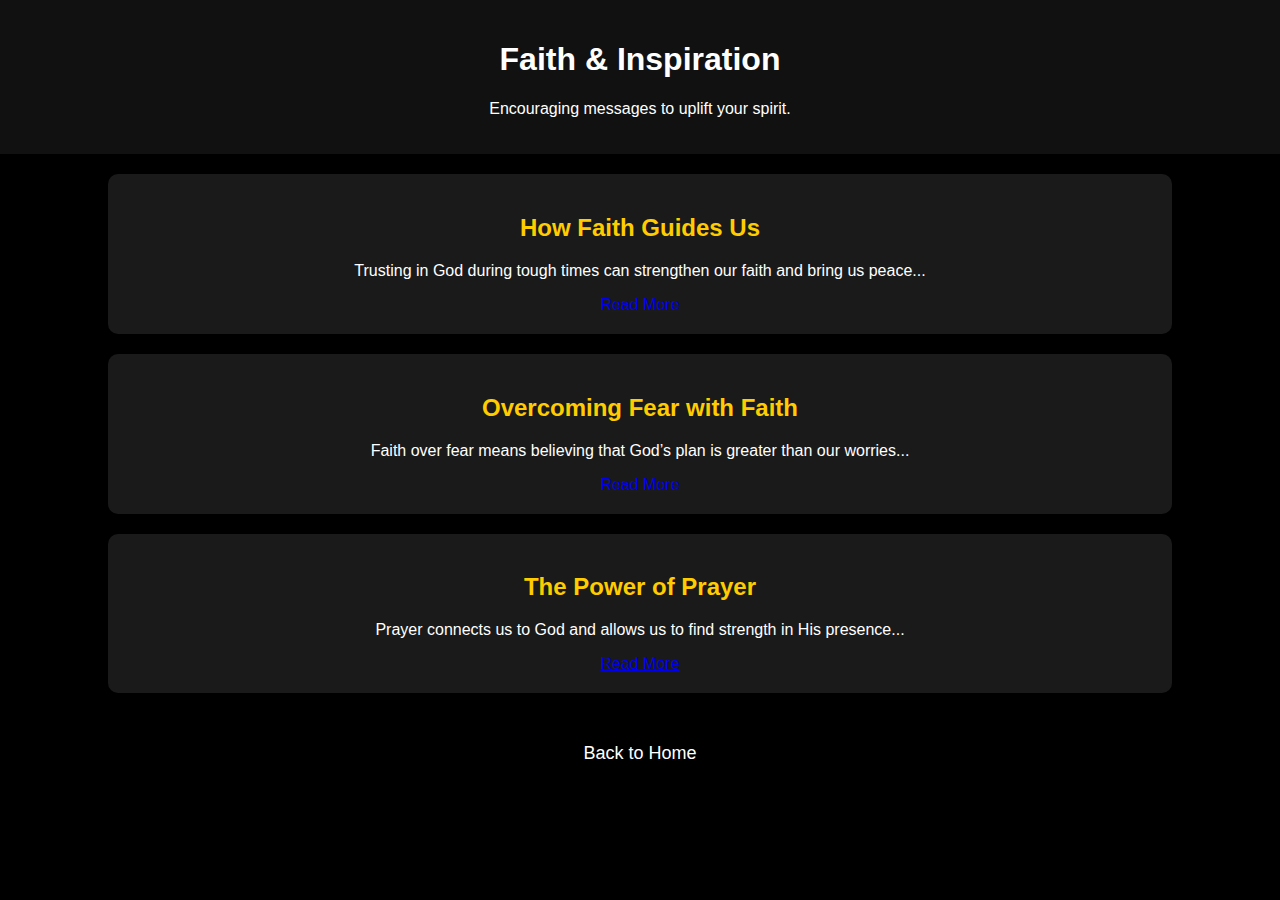
<file: blog.html>
<!DOCTYPE html>
<html lang="en">
<head>
    <meta charset="UTF-8">
    <meta name="viewport" content="width=device-width, initial-scale=1.0">
    <title>Blog | TIG Apparel</title>
    <link rel="stylesheet" href="styles.css">
    <style>
        body {
            text-align: center;
            color: white;
            font-family: Arial, sans-serif;
        }
        .blog-post {
            background: rgba(255, 255, 255, 0.1);
            padding: 20px;
            margin: 20px auto;
            width: 80%;
            border-radius: 10px;
        }
        .blog-post h2 {
            color: #ffcc00;
        }
        .blog-post p {
            font-size: 16px;
        }
        .back-home {
            display: inline-block;
            background-color: #000;
            color: #fff;
            padding: 10px 20px;
            font-size: 18px;
            text-decoration: none;
            border-radius: 5px;
            margin-top: 20px;
        }
        .back-home:hover {
            background-color: #444;
        }
    </style>
</head>
<body>
    <header>
        <h1>Faith & Inspiration</h1>
        <p>Encouraging messages to uplift your spirit.</p>
    </header>
    
    <section class="blog-post">
        <h2>How Faith Guides Us</h2>
        <p>Trusting in God during tough times can strengthen our faith and bring us peace...</p>
        <a href="faith_guides.html">Read More</a>
    </section>

    <section class="blog-post">
        <h2>Overcoming Fear with Faith</h2>
        <p>Faith over fear means believing that God’s plan is greater than our worries...</p>
        <a href="overcoming_fear.html">Read More</a>
    </section>

    <section class="blog-post">
        <h2>The Power of Prayer</h2>
        <p>Prayer connects us to God and allows us to find strength in His presence...</p>
        <a href="power_of_prayer.html">Read More</a>
    </section>
    
    <a href="index.html" class="back-home">Back to Home</a>
</body>
</html>
</file>
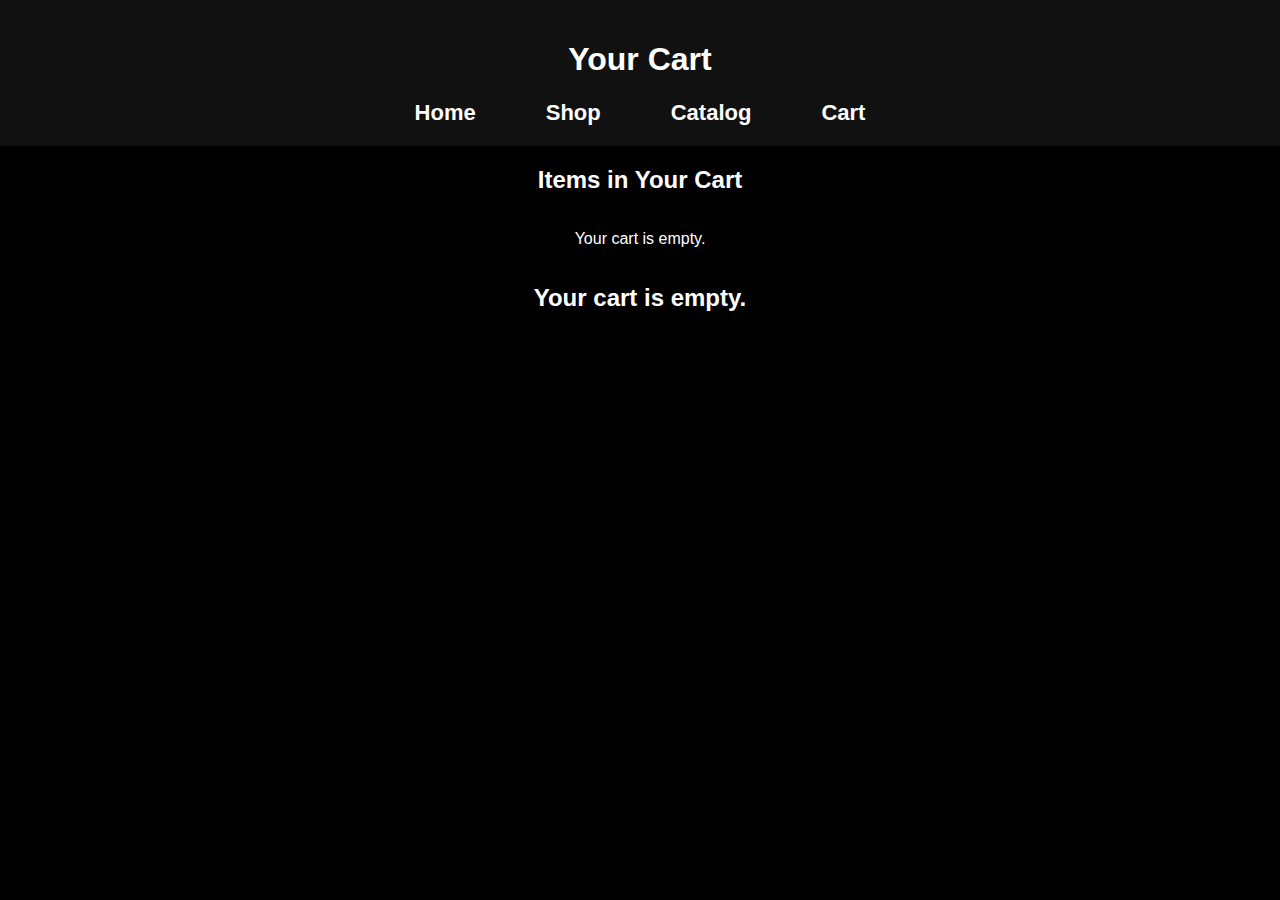
<file: cart.html>
<!DOCTYPE html>
<html lang="en">
<head>
    <meta charset="UTF-8">
    <meta name="viewport" content="width=device-width, initial-scale=1.0">
    <title>Cart | TIG Apparel</title>
    <link rel="stylesheet" href="styles.css">
    <style>
        .cart-items {
            text-align: center;
            margin-top: 20px;
        }
        #cart-list {
            list-style: none;
            padding: 0;
            display: flex;
            flex-direction: column;
            align-items: center;
        }
        .cart-item {
            display: flex;
            align-items: center;
            gap: 10px;
            background: #f4f4f4;
            padding: 10px;
            margin: 5px;
            border-radius: 5px;
            width: 50%;
            justify-content: space-between;
        }
        .remove-item {
            background: red;
            color: white;
            border: none;
            padding: 5px 10px;
            cursor: pointer;
            border-radius: 5px;
        }
        .cart-empty {
            font-size: 24px;
            font-weight: bold;
            text-align: center;
            margin-top: 20px;
        }
    </style>
</head>
<body>
    <header>
        <h1>Your Cart</h1>
        <nav>
            <ul>
                <li><a href="index.html">Home</a></li>
                <li><a href="shop.html">Shop</a></li>
                <li><a href="catalog.html">Catalog</a></li>
                <li><a href="cart.html">Cart</a></li>
            </ul>
        </nav>
    </header>
    
    <section class="cart-items">
        <h2>Items in Your Cart</h2>
        <ul id="cart-list"></ul>
        <p id="cart-empty" class="cart-empty">Your cart is empty.</p>
    </section>
    

    
    <script src="cart.js"></script>
</body>
</html>
</file>
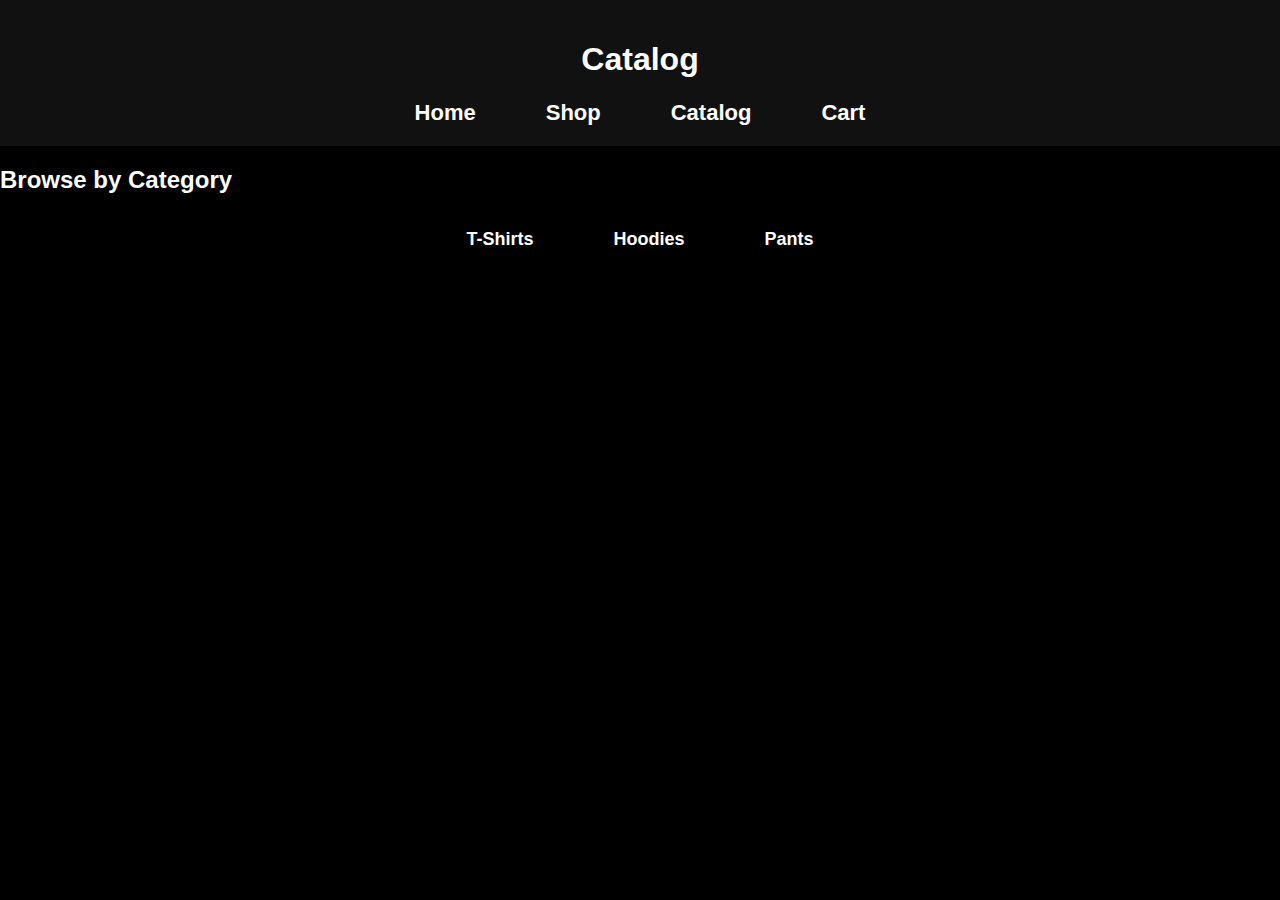
<file: catalog.html>
<!DOCTYPE html>
<html lang="en">
<head>
    <meta charset="UTF-8">
    <meta name="viewport" content="width=device-width, initial-scale=1.0">
    <title>Catalog | TIG Apparel</title>
    <link rel="stylesheet" href="styles.css">
    <style>
        .category-tabs {
            display: flex;
            justify-content: center;
            gap: 20px;
            margin-top: 20px;
        }
        .category-btn {
            background-color: #000;
            color: #fff;
            border: none;
            padding: 15px 30px;
            font-size: 18px;
            font-weight: bold;
            cursor: pointer;
            border-radius: 5px;
            transition: background 0.3s;
        }
        .category-btn:hover {
            background-color: #444;
        }
    </style>
</head>
<body>
    <header>
        <h1>Catalog</h1>
        <nav>
            <ul>
                <li><a href="index.html">Home</a></li>
                <li><a href="shop.html">Shop</a></li>
                <li><a href="catalog.html">Catalog</a></li>
                <li><a href="cart.html">Cart</a></li>
            </ul>
        </nav>
    </header>
    
    <section class="categories">
        <h2>Browse by Category</h2>
        <div class="category-tabs">
            <button class="category-btn" data-category="tshirts">T-Shirts</button>
            <button class="category-btn" data-category="hoodies">Hoodies</button>
            <button class="category-btn" data-category="pants">Pants</button>
        </div>
    </section>
    
    
    <script src="catalog.js"></script>
</body>
</html>
</file>
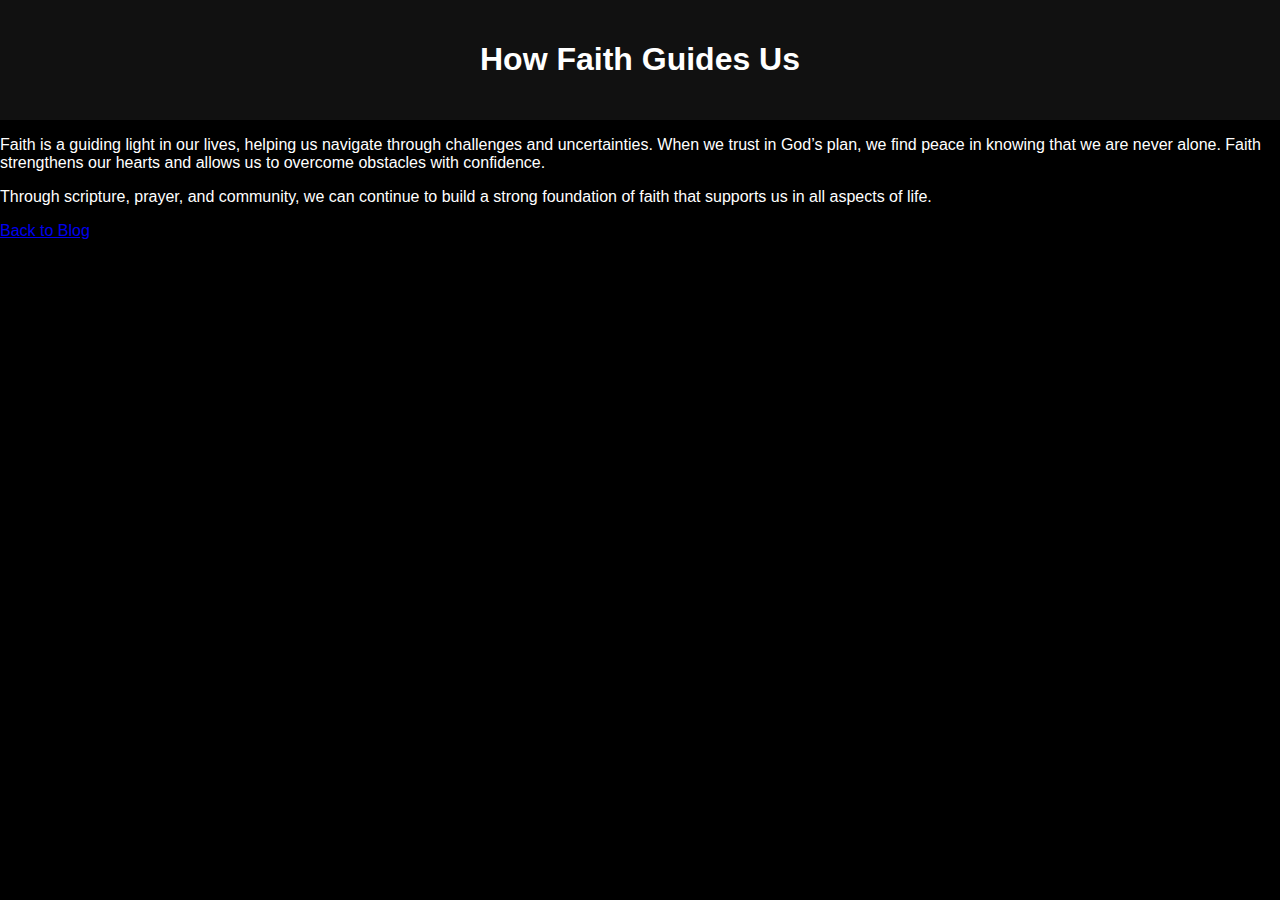
<file: how_faith_guides.html>
<!DOCTYPE html>
<html lang="en">
<head>
    <meta charset="UTF-8">
    <meta name="viewport" content="width=device-width, initial-scale=1.0">
    <title>How Faith Guides Us | TIG Apparel</title>
    <link rel="stylesheet" href="styles.css">
</head>
<body>
    <header>
        <h1>How Faith Guides Us</h1>
    </header>
    <section>
        <p>Faith is a guiding light in our lives, helping us navigate through challenges and uncertainties. When we trust in God’s plan, we find peace in knowing that we are never alone. Faith strengthens our hearts and allows us to overcome obstacles with confidence.</p>
        <p>Through scripture, prayer, and community, we can continue to build a strong foundation of faith that supports us in all aspects of life.</p>
    </section>
    <a href="blog.html">Back to Blog</a>
</body>
</html>
</file>
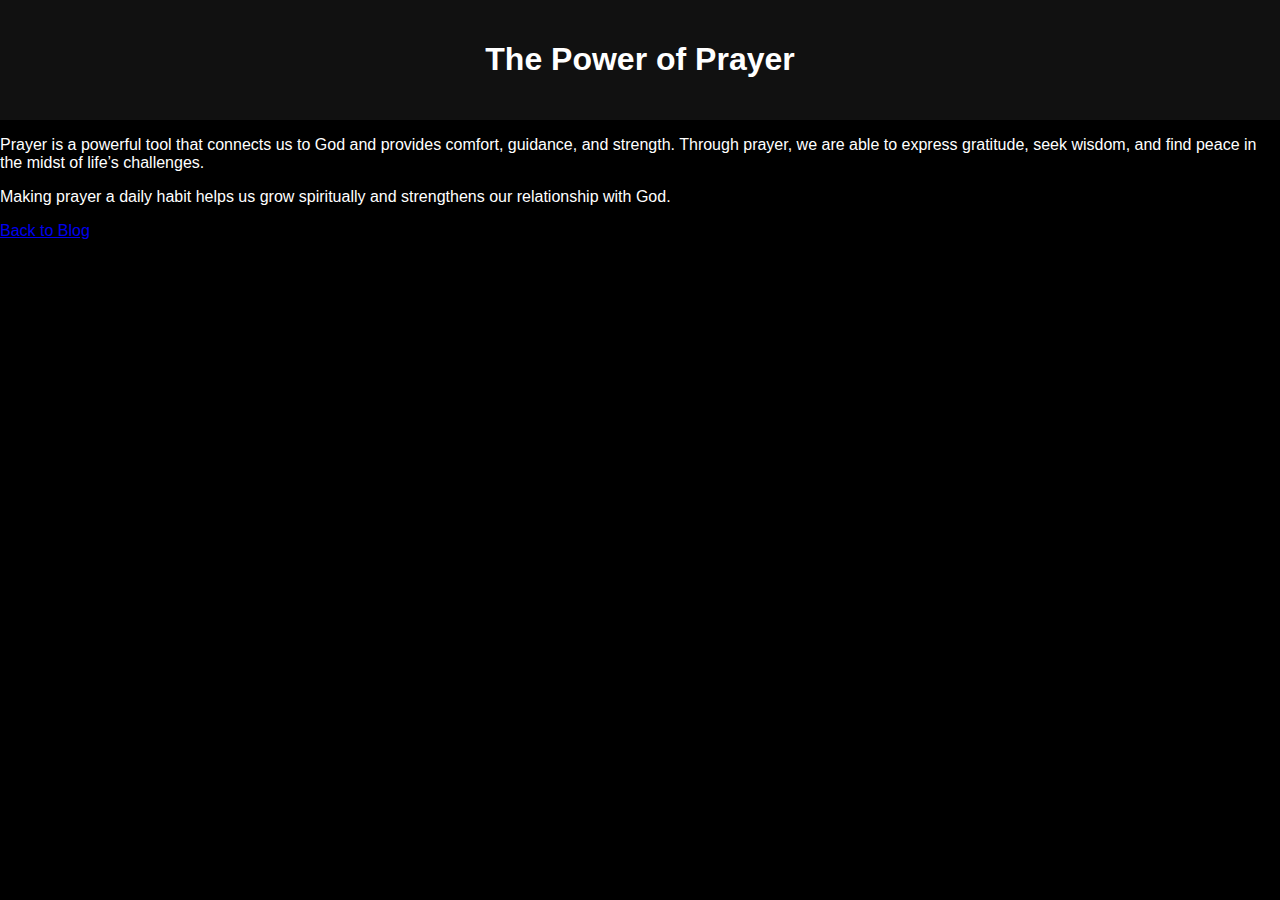
<file: power_of_prayer.html>
<!DOCTYPE html>
<html lang="en">
<head>
    <meta charset="UTF-8">
    <meta name="viewport" content="width=device-width, initial-scale=1.0">
    <title>The Power of Prayer | TIG Apparel</title>
    <link rel="stylesheet" href="styles.css">
</head>
<body>
    <header>
        <h1>The Power of Prayer</h1>
    </header>
    <section>
        <p>Prayer is a powerful tool that connects us to God and provides comfort, guidance, and strength. Through prayer, we are able to express gratitude, seek wisdom, and find peace in the midst of life’s challenges.</p>
        <p>Making prayer a daily habit helps us grow spiritually and strengthens our relationship with God.</p>
    </section>
    <a href="blog.html">Back to Blog</a>
</body>
</html>
</file>
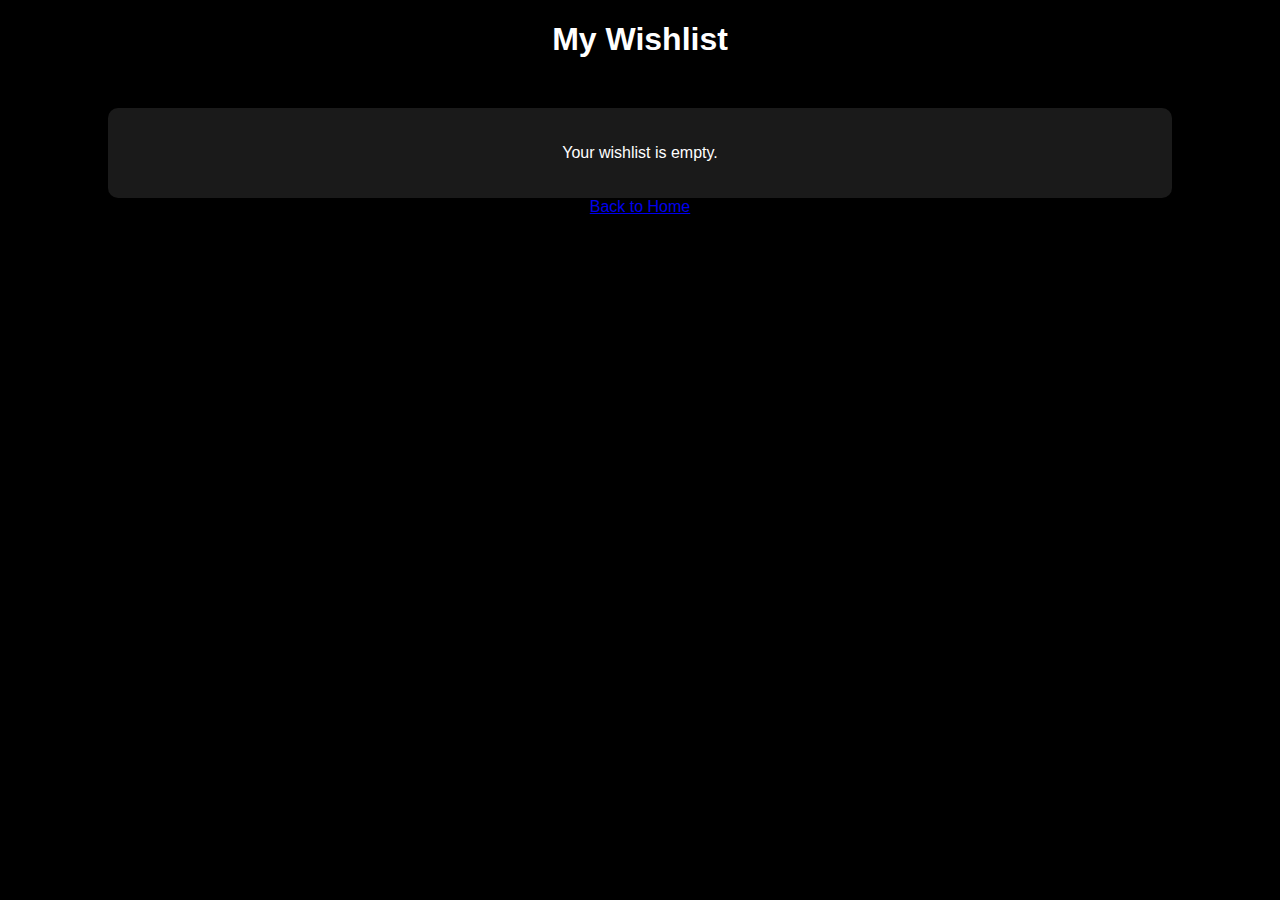
<file: wishlist.html>
<!DOCTYPE html>
<html lang="en">
<head>
    <meta charset="UTF-8">
    <meta name="viewport" content="width=device-width, initial-scale=1.0">
    <title>Wishlist | TIG Apparel</title>
    <link rel="stylesheet" href="styles.css">
    <script>
        function displayWishlist() {
            let wishlist = JSON.parse(localStorage.getItem('wishlist')) || [];
            let wishlistContainer = document.getElementById('wishlist-items');
            wishlistContainer.innerHTML = '';

            if (wishlist.length === 0) {
                wishlistContainer.innerHTML = '<p>Your wishlist is empty.</p>';
            } else {
                wishlist.forEach((item, index) => {
                    let listItem = document.createElement('div');
                    listItem.classList.add('wishlist-item');
                    listItem.innerHTML = `
                        <p>${item}</p>
                        <button onclick="removeFromWishlist(${index})">Remove</button>
                    `;
                    wishlistContainer.appendChild(listItem);
                });
            }
        }

        function removeFromWishlist(index) {
            let wishlist = JSON.parse(localStorage.getItem('wishlist')) || [];
            wishlist.splice(index, 1);
            localStorage.setItem('wishlist', JSON.stringify(wishlist));
            displayWishlist();
        }

        document.addEventListener('DOMContentLoaded', displayWishlist);
    </script>
    <style>
        body {
            text-align: center;
            color: white;
            font-family: Arial, sans-serif;
        }
        .wishlist-container {
            background: rgba(255, 255, 255, 0.1);
            padding: 20px;
            border-radius: 10px;
            width: 80%;
            margin: auto;
            margin-top: 50px;
        }
        .wishlist-item {
            display: flex;
            justify-content: space-between;
            background: rgba(0, 0, 0, 0.3);
            padding: 10px;
            margin: 5px 0;
            border-radius: 5px;
        }
        .wishlist-item button {
            background-color: red;
            color: white;
            border: none;
            padding: 5px 10px;
            cursor: pointer;
        }
    </style>
</head>
<body>
    <h1>My Wishlist</h1>
    <div class="wishlist-container">
        <div id="wishlist-items"></div>
    </div>
    <a href="index.html" class="back-home">Back to Home</a>
</body>
</html>
</file>
<file: styles.css>
/* General Styles */
body {
    font-family: Arial, sans-serif;
    margin: 0;
    padding: 0;
    background-color: #000;
    color: #fff;
}

/* Header */
header {
    background-color: #111;
    padding: 20px;
    text-align: center;
}

nav ul {
    list-style: none;
    padding: 0;
    margin: 0;
    display: flex;
    justify-content: center;
    gap: 30px;
}

nav ul li {
    display: inline;
}

nav ul li a {
    color: #fff;
    text-decoration: none;
    font-size: 22px;
    font-weight: bold;
    padding: 10px 20px;
}

nav ul li a:hover {
    background-color: #222;
    border-radius: 5px;
}

/* Product Section */
.products {
    text-align: center;
    padding: 50px 20px;
}

.product-list {
    display: flex;
    justify-content: center;
    gap: 20px;
    flex-wrap: wrap;
    max-width: 1000px;
    margin: auto;
}

.product {
    background: #222;
    border: 1px solid #fff;
    padding: 20px;
    width: 250px;
    box-shadow: 0 4px 8px rgba(255, 255, 255, 0.1);
    transition: transform 0.2s;
}

.product:hover {
    transform: scale(
</file>
